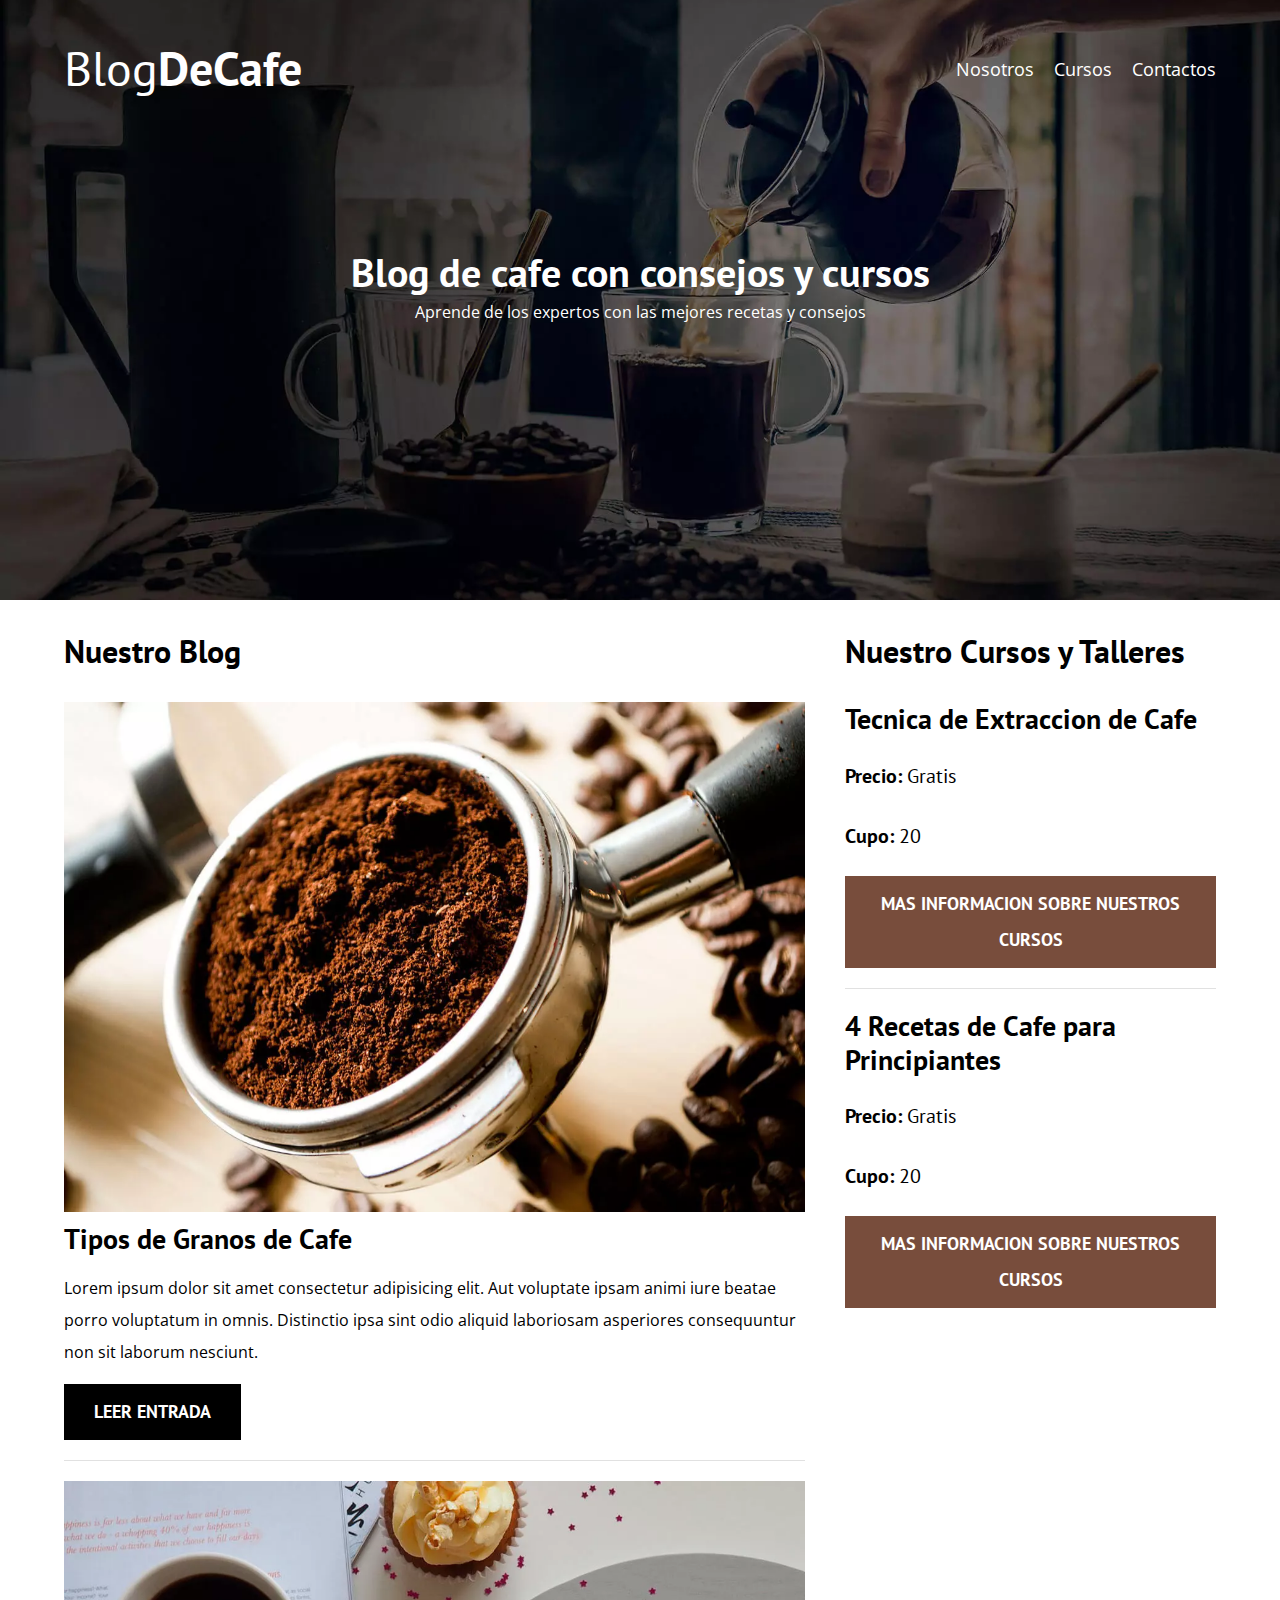
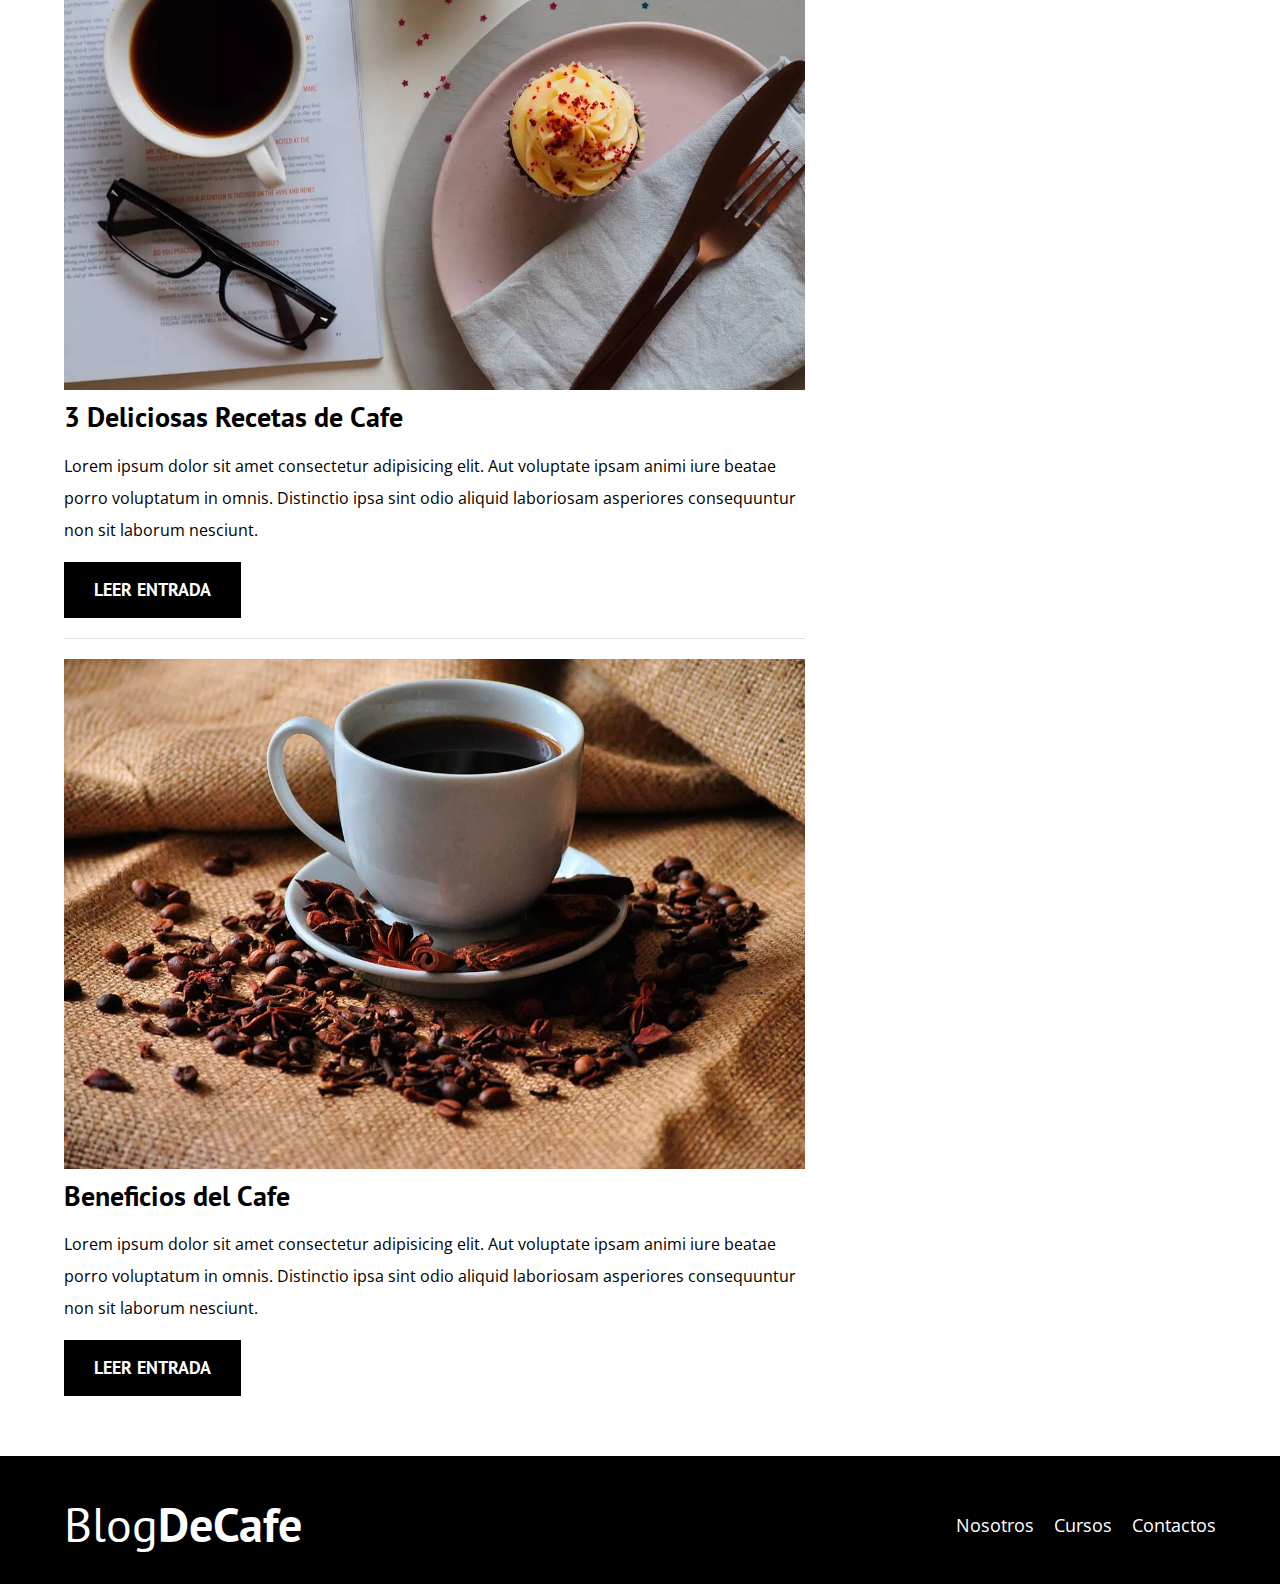
<file: index.html>
<!DOCTYPE html>
<html lang="en">
<head>
    <meta charset="UTF-8">
    <meta name="viewport" content="width=device-width, initial-scale=1.0">
    <meta name="description" content="Pagina web de blog de cafe">
    <!--Prefetch-->
    <link rel="prefetch" href="nosotros.html" as="document">
    <!--Preload-->
    <link rel="preload" href="css/normalize.css" as="style">
    <link rel="stylesheet" href="css/normalize.css">
    <!--Preload-->
    <link rel="preload" href="css/style.css" as="style">
    <link rel="stylesheet" href="css/style.css">
    <!--Preload-->
    <link rel="preload" href="https://fonts.googleapis.com/css2?family=Open+Sans:ital,wght@0,300..800;1,300..800&family=PT+Sans:wght@400;700&display=swap" crossorigin="crossorigin" as="font">
    <link href="https://fonts.googleapis.com/css2?family=Open+Sans:ital,wght@0,300..800;1,300..800&family=PT+Sans:wght@400;700&display=swap" rel="stylesheet">
    
    <title>BlogCafe</title>
</head>
<body>
    <header class="header">
        <div class="container">
            <div class="barra">
                <a href="index.html" class="logo">
                    <h1 class="logo__name no-margin text-center">Blog<span class="logo__bold">DeCafe</span></h1>
                </a>

                <nav class="nav">
                    <a href="nosotros.html" class="nav__link">Nosotros</a>
                    <a href="cursos.html" class="nav__link">Cursos</a>
                    <a href="contactos.html" class="nav__link">Contactos</a> 
                </nav>
            </div>
        </div>

        <div class="header__text">
            <h2 class="no-margin">Blog de cafe con consejos y cursos</h2>
            <p class="no-margin">Aprende de los expertos con las mejores recetas y consejos</p>
        </div>
    </header>    

    <div class="container container-main">
        <main class="blog">
            <h3>Nuestro Blog</h3>

            <article class="entrada">
                <div class="entrada__img">
                    <picture>
                        <source loading="lazy" srcset="img/blog1.webp" type="image/webp">
                        <img loading="lazy" src="img/blog1.jpg" alt="img blog">
                    </picture>                    
                </div>

                <div class="entrada__container">
                    <h4 class="no-margin">Tipos de Granos de Cafe</h4>
                    <p>Lorem ipsum dolor sit amet consectetur adipisicing elit. Aut voluptate ipsam animi iure beatae porro voluptatum in omnis. 
                        Distinctio ipsa sint odio aliquid laboriosam asperiores consequuntur non sit laborum nesciunt.</p>
                    <a href="entrada.html" class="button button--primary">Leer entrada</a>
                </div>
            </article>

            <article class="entrada">
                <div class="entrada__img">
                    <picture>
                        <source loading="lazy" srcset="img/blog2.webp" type="image/webp">
                        <img loading="lazy" src="img/blog2.jpg" alt="img blog">
                    </picture> 
                </div>

                <div class="entrada__container">
                    <h4 class="no-margin">3 Deliciosas Recetas de Cafe</h4>
                    <p>Lorem ipsum dolor sit amet consectetur adipisicing elit. Aut voluptate ipsam animi iure beatae porro voluptatum in omnis. 
                        Distinctio ipsa sint odio aliquid laboriosam asperiores consequuntur non sit laborum nesciunt.</p>
                    <a href="entrada.html" class="button button--primary">Leer entrada</a>
                </div>
            </article>

            <article class="entrada">
                <div class="entrada__img">
                    <picture>
                        <source loading="lazy" srcset="img/blog3.webp" type="image/webp">
                        <img loading="lazy" src="img/blog3.jpg" alt="img blog">
                    </picture> 
                </div>

                <div class="entrada__container">
                    <h4 class="no-margin">Beneficios del Cafe</h4>
                    <p>Lorem ipsum dolor sit amet consectetur adipisicing elit. Aut voluptate ipsam animi iure beatae porro voluptatum in omnis. 
                        Distinctio ipsa sint odio aliquid laboriosam asperiores consequuntur non sit laborum nesciunt.</p>
                    <a href="entrada.html" class="button button--primary">Leer entrada</a>
                </div>
            </article>
        </main>

        <aside class="sidebar">
            <h3>Nuestro Cursos y Talleres</h3>
            <ul class="cursos no-padding">
                <li class="widget-curso">
                    <h4 class="no-margin">Tecnica de Extraccion de Cafe</h4>
                    <p class="widget-curso__label">Precio:
                        <span class="widget-curso__info">Gratis</span>
                    </p>
                    <p class="widget-curso__label">Cupo:
                        <span class="widget-curso__info">20</span>
                    </p>
                    <a href="entrada.html" class="button button--secundary">Mas Informacion sobre nuestros cursos</a>
                </li>   
                
                <li class="widget-curso">
                    <h4 class="no-margin">4 Recetas de Cafe para Principiantes</h4>
                    <p class="widget-curso__label">Precio:
                        <span class="widget-curso__info">Gratis</span>
                    </p>
                    <p class="widget-curso__label">Cupo:
                        <span class="widget-curso__info">20</span>
                    </p>
                    <a href="entrada.html" class="button button--secundary">Mas Informacion sobre nuestros cursos</a>
                </li>  
            </ul>
        </aside>
    </div>

    <footer class="footer">
        <div class="container">
            <div class="barra">
                <a href="index.html" class="logo">
                    <h1 class="logo__name no-margin text-center">Blog<span class="logo__bold">DeCafe</span></h1>
                </a>

                <nav class="nav">
                    <a href="nosotros.html" class="nav__link">Nosotros</a>
                    <a href="cursos.html" class="nav__link">Cursos</a>
                    <a href="contactos.html" class="nav__link">Contactos</a> 
                </nav>
            </div>
        </div>
    </footer>
    <script src="js/modernize.js"></script>
</body>
</html>
</file>
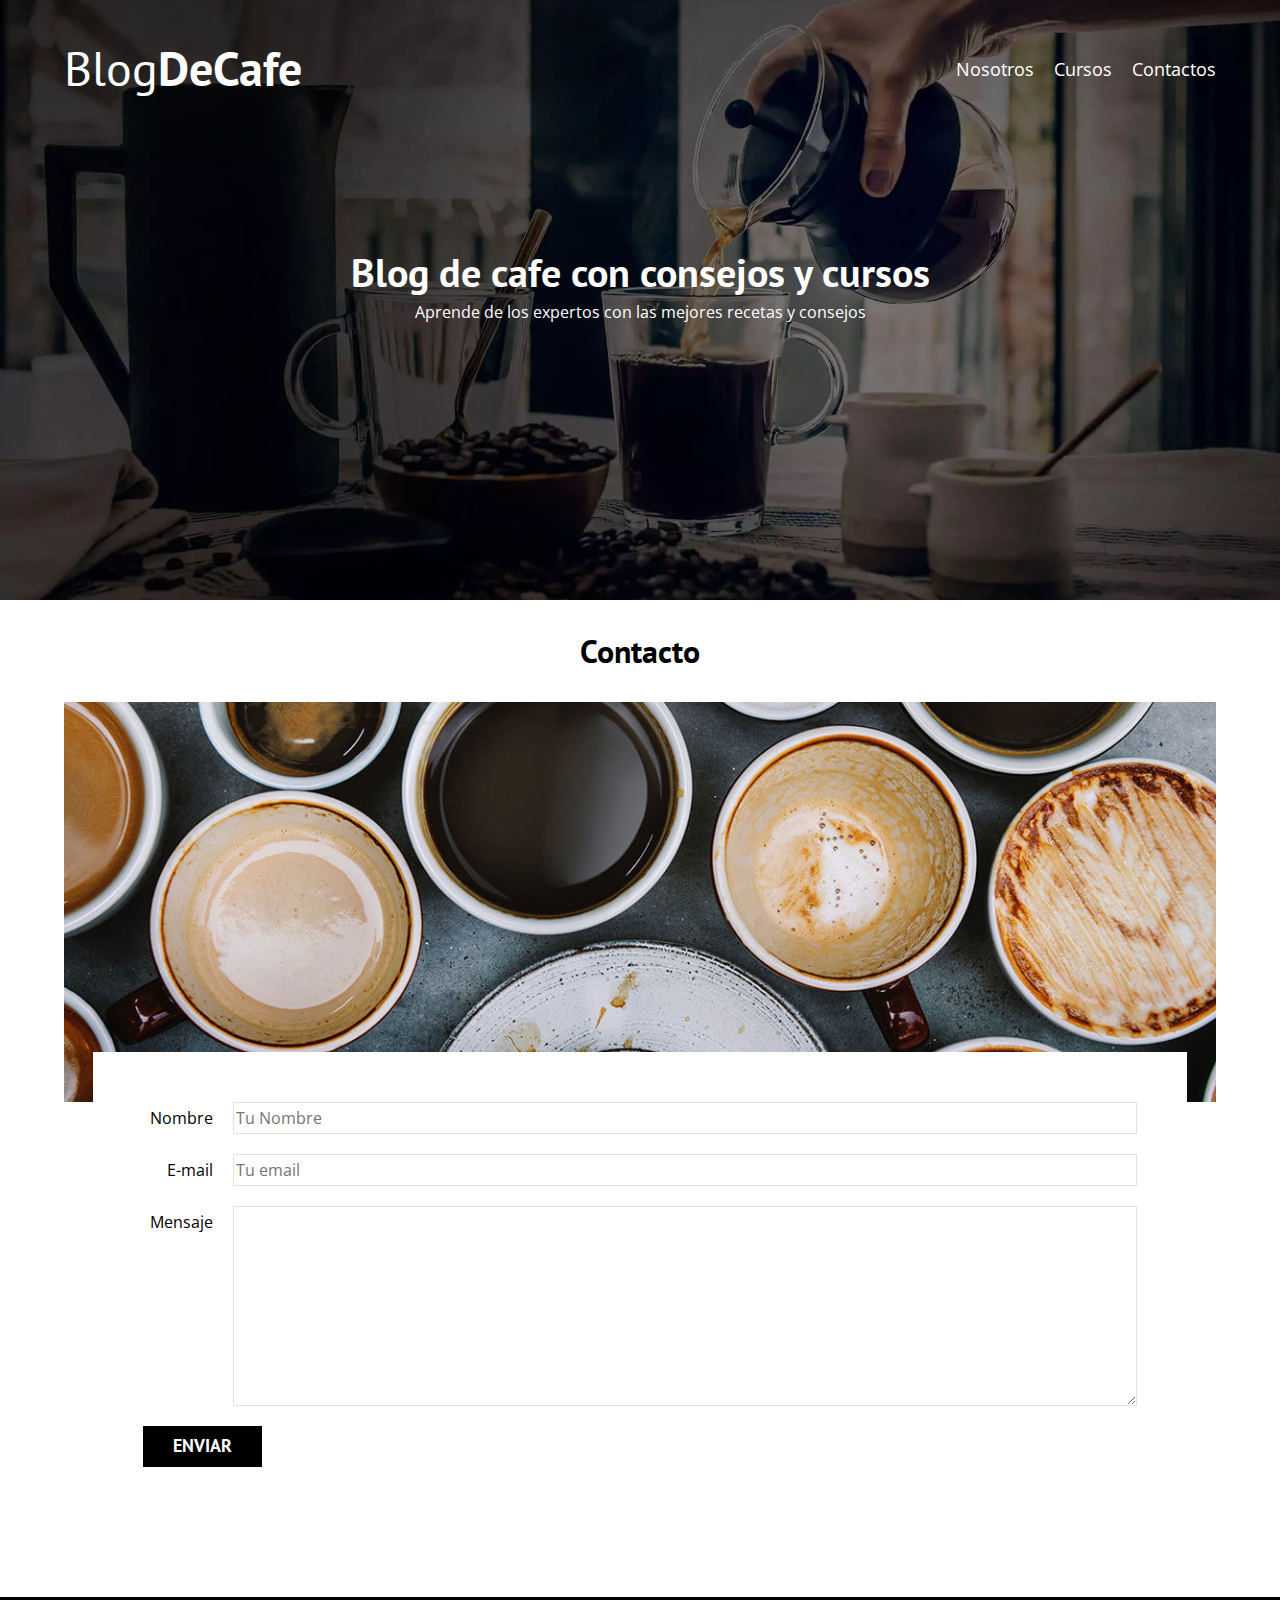
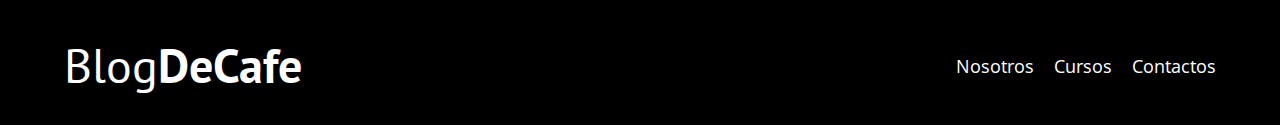
<file: contactos.html>
<!DOCTYPE html>
<html lang="en">
<head>
    <meta charset="UTF-8">
    <meta name="viewport" content="width=device-width, initial-scale=1.0">
    <link rel="stylesheet" href="css/normalize.css">
    <link rel="stylesheet" href="css/style.css">
    <link href="https://fonts.googleapis.com/css2?family=Open+Sans:ital,wght@0,300..800;1,300..800&family=PT+Sans:wght@400;700&display=swap" rel="stylesheet">
    <title>BlogCafe</title>
</head>
<body>
    <header class="header">
        <div class="container">
            <div class="barra">
                <a href="index.html" class="logo">
                    <h1 class="logo__name no-margin text-center">Blog<span class="logo__bold">DeCafe</span></h1>
                </a>

                <nav class="nav">
                    <a href="nosotros.html" class="nav__link">Nosotros</a>
                    <a href="cursos.html" class="nav__link">Cursos</a>
                    <a href="contactos.html" class="nav__link">Contactos</a> 
                </nav>
            </div>
        </div>

        <div class="header__text">
            <h2 class="no-margin">Blog de cafe con consejos y cursos</h2>
            <p class="no-margin">Aprende de los expertos con las mejores recetas y consejos</p>
        </div>
    </header>    

    <main class="container">
        <h3 class="text-center">Contacto</h3>
        <div class="contacto-bg"></div>
            <form class="form">
                <div class="campo">
                    <label class="campo__label" for="name">Nombre</label>
                    <input class="campo__field" type="text" placeholder="Tu Nombre" id="name">
                </div>

                <div class="campo">
                    <label class="campo__label" for="email">E-mail</label>
                    <input class="campo__field" type="email" placeholder="Tu email" id="email">
                </div>

                <div class="campo">
                    <label class="campo__label" for="mensaje">Mensaje</label>
                    <textarea class="campo__field campo__field--textarea" id="mensaje"></textarea>
                </div>

                <div class="campo">
                    <input type="submit" value="Enviar" class="button button--primary">                    
                </div>
    
            </form>
        
    </main>

    <footer class="footer">
        <div class="container">
            <div class="barra">
                <a href="index.html" class="logo">
                    <h1 class="logo__name no-margin text-center">Blog<span class="logo__bold">DeCafe</span></h1>
                </a>

                <nav class="nav">
                    <a href="nosotros.html" class="nav__link">Nosotros</a>
                    <a href="cursos.html" class="nav__link">Cursos</a>
                    <a href="contactos.html" class="nav__link">Contactos</a> 
                </nav>
            </div>
        </div>
    </footer>
    <script src="js/modernize.js"></script>
</body>
</html>
</file>
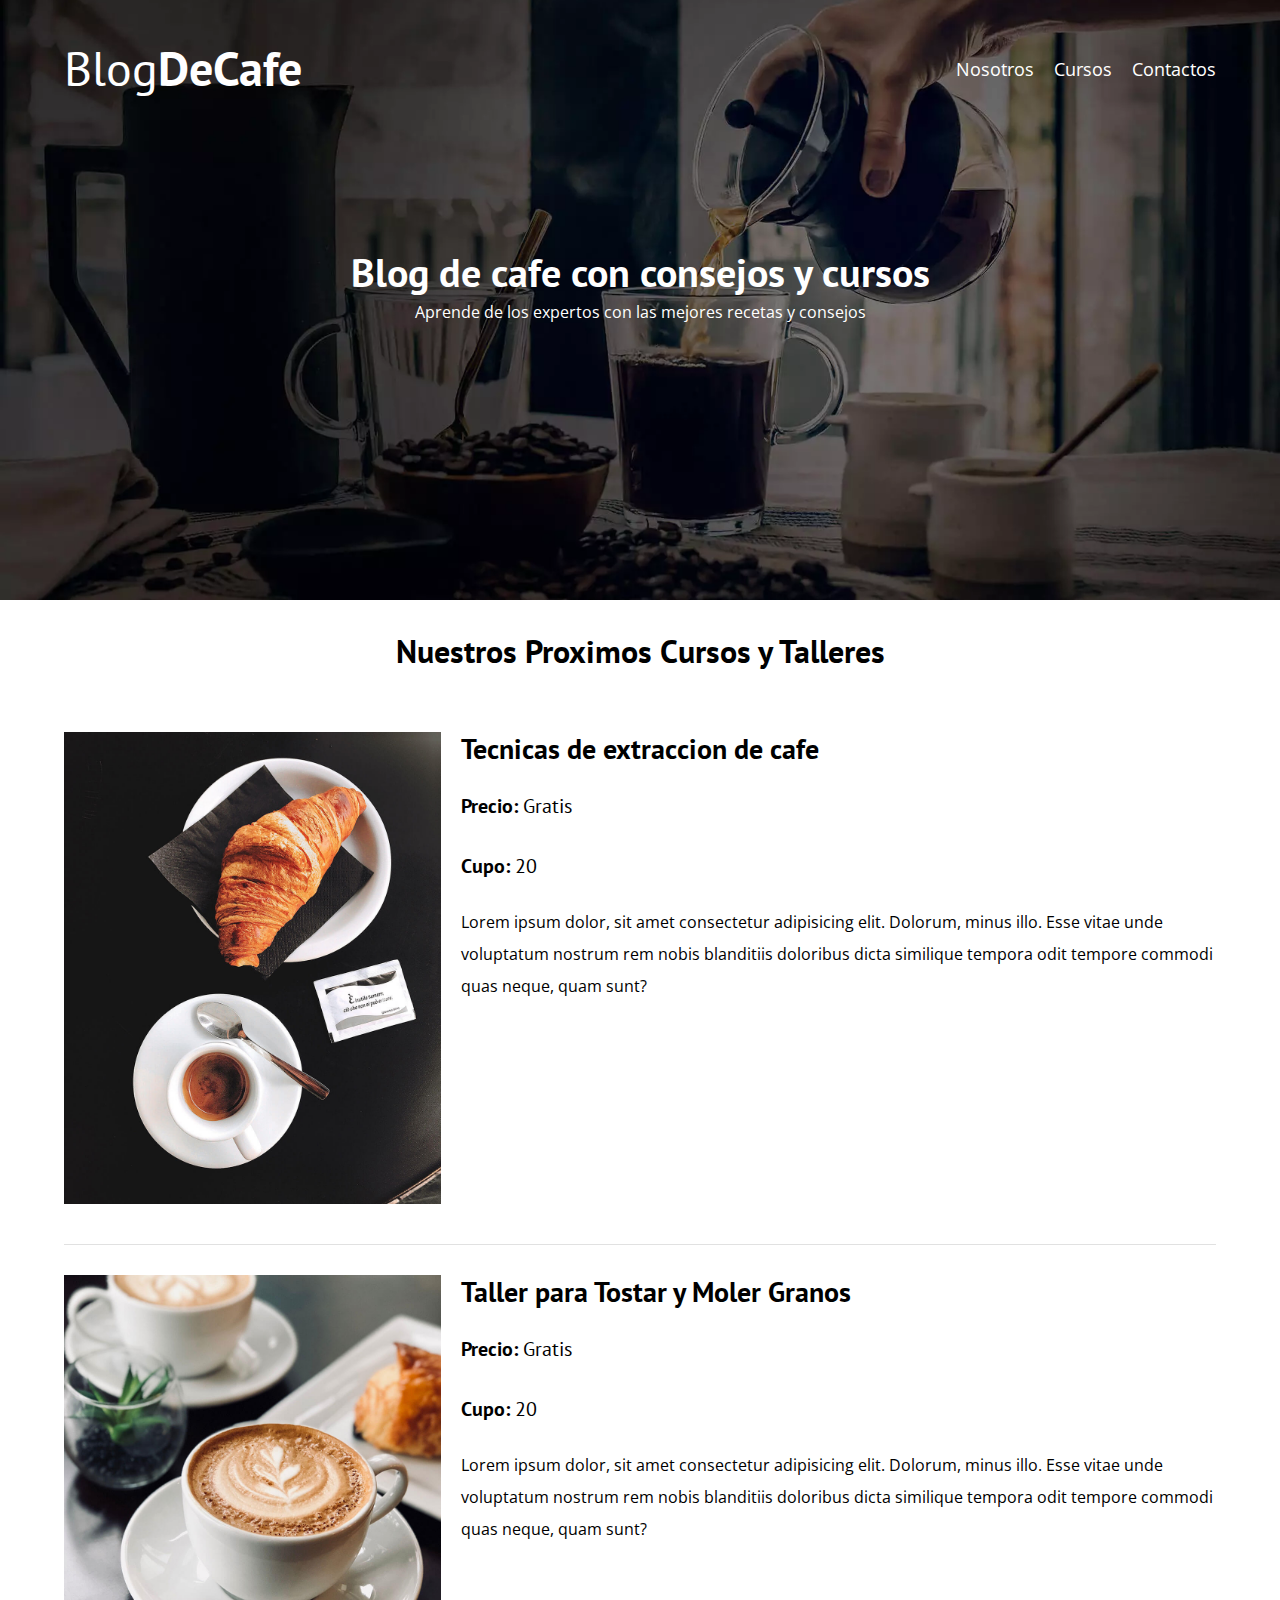
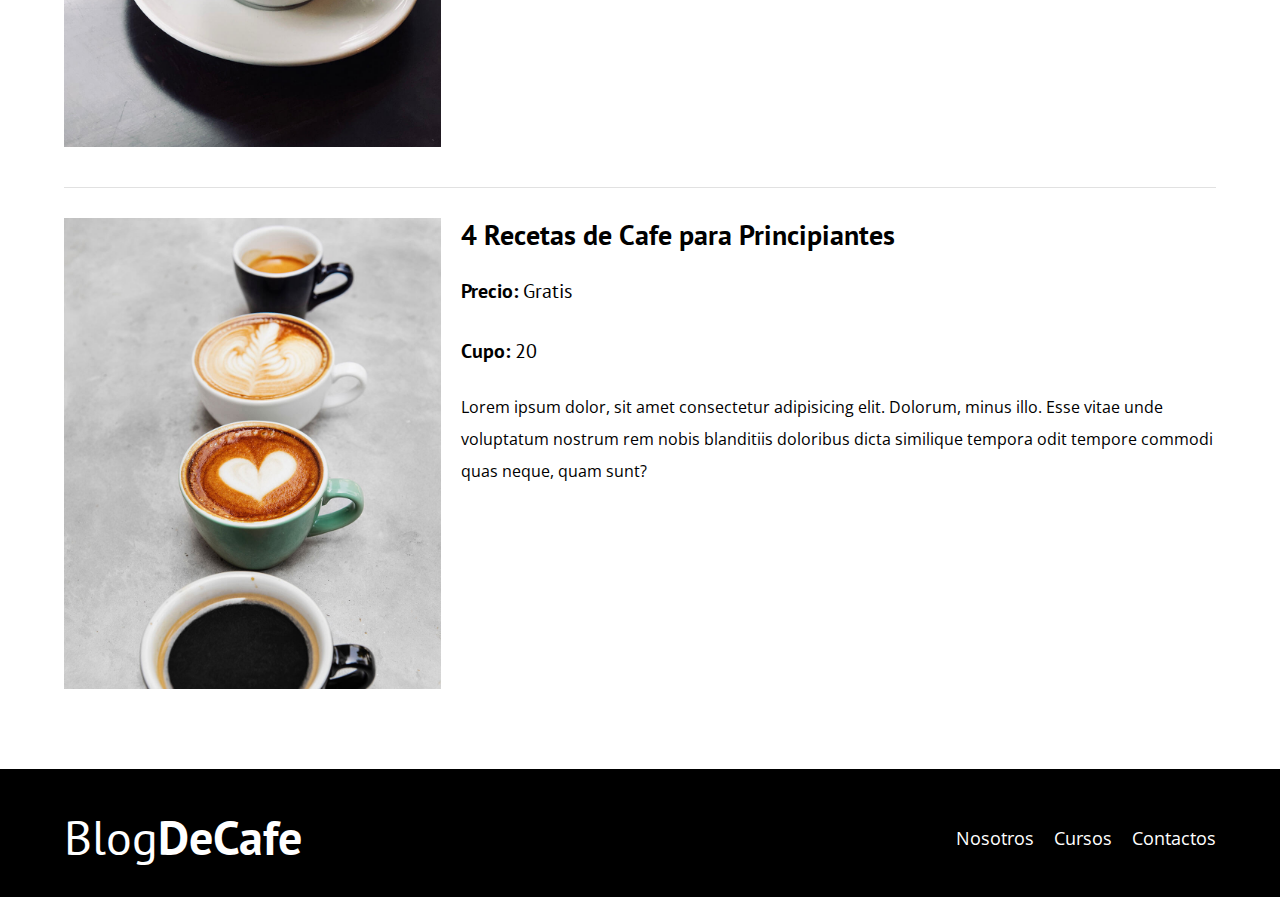
<file: cursos.html>
<!DOCTYPE html>
<html lang="en">
<head>
    <meta charset="UTF-8">
    <meta name="viewport" content="width=device-width, initial-scale=1.0">
    <link rel="stylesheet" href="css/normalize.css">
    <link rel="stylesheet" href="css/style.css">
    <link href="https://fonts.googleapis.com/css2?family=Open+Sans:ital,wght@0,300..800;1,300..800&family=PT+Sans:wght@400;700&display=swap" rel="stylesheet">
    <title>BlogCafe</title>
</head>
<body>
    <header class="header">
        <div class="container">
            <div class="barra">
                <a href="index.html" class="logo">
                    <h1 class="logo__name no-margin text-center">Blog<span class="logo__bold">DeCafe</span></h1>
                </a>

                <nav class="nav">
                    <a href="nosotros.html" class="nav__link">Nosotros</a>
                    <a href="cursos.html" class="nav__link">Cursos</a>
                    <a href="contactos.html" class="nav__link">Contactos</a> 
                </nav>
            </div>
        </div>

        <div class="header__text">
            <h2 class="no-margin">Blog de cafe con consejos y cursos</h2>
            <p class="no-margin">Aprende de los expertos con las mejores recetas y consejos</p>
        </div>
    </header>    

    <main class="container">
        <h3 class="text-center">Nuestros Proximos Cursos y Talleres</h3>
        <div class="curso">
            <div class="curso_img">
                <img src="img/curso1.jpg" alt="img curso">
            </div>

            <div class="curso__informacion">
                <h4 class="no-margin">Tecnicas de extraccion de cafe</h4>
                <p class="curso__label">Precio:
                    <span class="curso__info">Gratis</s>
                </p>
                <p class="curso__label">Cupo:
                    <span class="curso__info">20</span>
                </p>
                <p class="curso__description"> Lorem ipsum dolor, sit amet consectetur adipisicing elit. 
                    Dolorum, minus illo. Esse vitae unde voluptatum nostrum rem nobis blanditiis doloribus dicta similique tempora odit tempore commodi quas neque, quam sunt?</p>
            </div> <!--curso__informacion-->    
        </div> <!--.curso--> 

        <div class="curso">
            <div class="curso_img">
                <img src="img/curso2.jpg" alt="img curso">
            </div>

            <div class="curso__informacion">
                <h4 class="no-margin">Taller para Tostar y Moler Granos</h4>
                <p class="curso__label">Precio:
                    <span class="curso__info">Gratis</s>
                </p>
                <p class="curso__label">Cupo:
                    <span class="curso__info">20</span>
                </p>
                <p class="curso__description"> Lorem ipsum dolor, sit amet consectetur adipisicing elit. 
                    Dolorum, minus illo. Esse vitae unde voluptatum nostrum rem nobis blanditiis doloribus dicta similique tempora odit tempore commodi quas neque, quam sunt?</p>
            </div> <!--curso__informacion-->    
        </div> <!--.curso--> 

        <div class="curso">
            <div class="curso_img">
                <img src="img/curso3.jpg" alt="img curso">
            </div>

            <div class="curso__informacion">
                <h4 class="no-margin">4 Recetas de Cafe para Principiantes</h4>
                <p class="curso__label">Precio:
                    <span class="curso__info">Gratis</s>
                </p>
                <p class="curso__label">Cupo:
                    <span class="curso__info">20</span>
                </p>
                <p class="curso__description"> Lorem ipsum dolor, sit amet consectetur adipisicing elit. 
                    Dolorum, minus illo. Esse vitae unde voluptatum nostrum rem nobis blanditiis doloribus dicta similique tempora odit tempore commodi quas neque, quam sunt?</p>
            </div> <!--.curso__informacion-->    
        </div> <!--.curso--> 
    </main>

    <footer class="footer">
        <div class="container">
            <div class="barra">
                <a href="index.html" class="logo">
                    <h1 class="logo__name no-margin text-center">Blog<span class="logo__bold">DeCafe</span></h1>
                </a>

                <nav class="nav">
                    <a href="nosotros.html" class="nav__link">Nosotros</a>
                    <a href="cursos.html" class="nav__link">Cursos</a>
                    <a href="contactos.html" class="nav__link">Contactos</a> 
                </nav>
            </div>
        </div>
    </footer>
    <script src="js/modernize.js"></script>
</body>
</html>
</file>
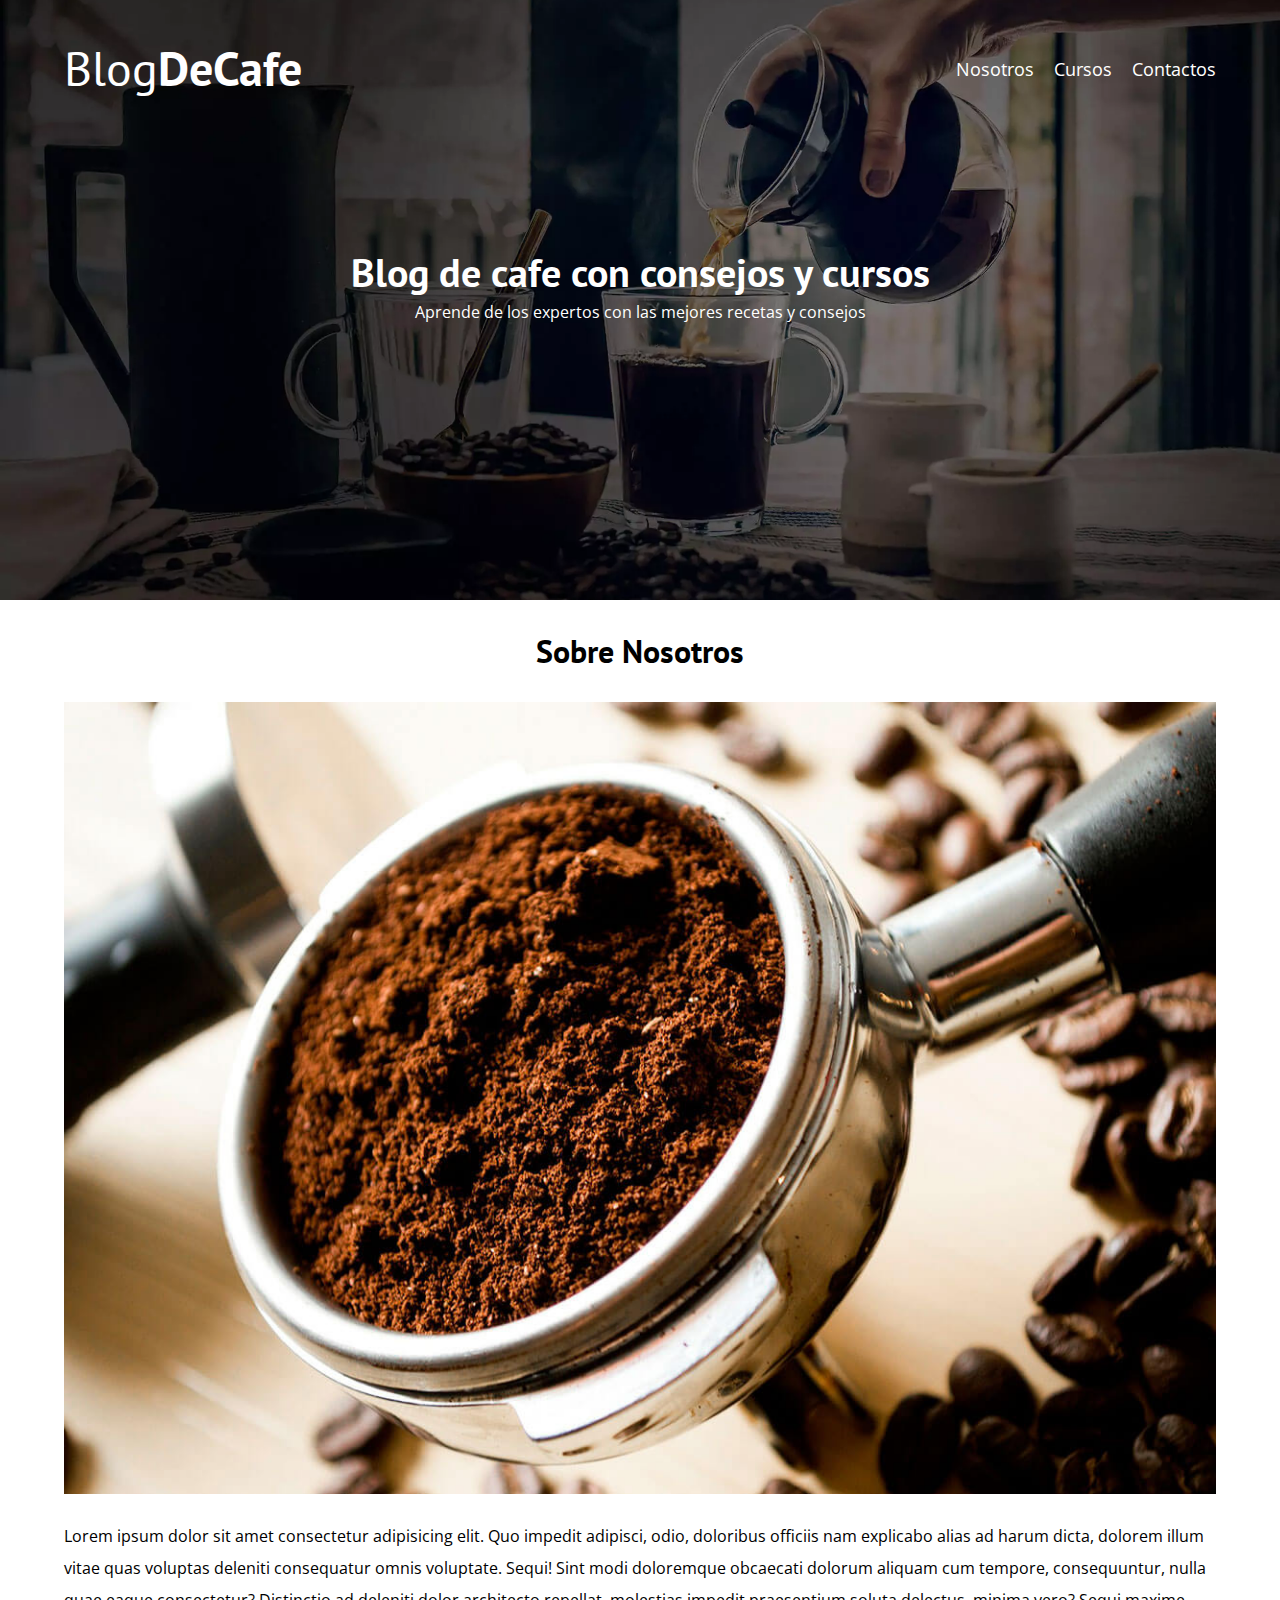
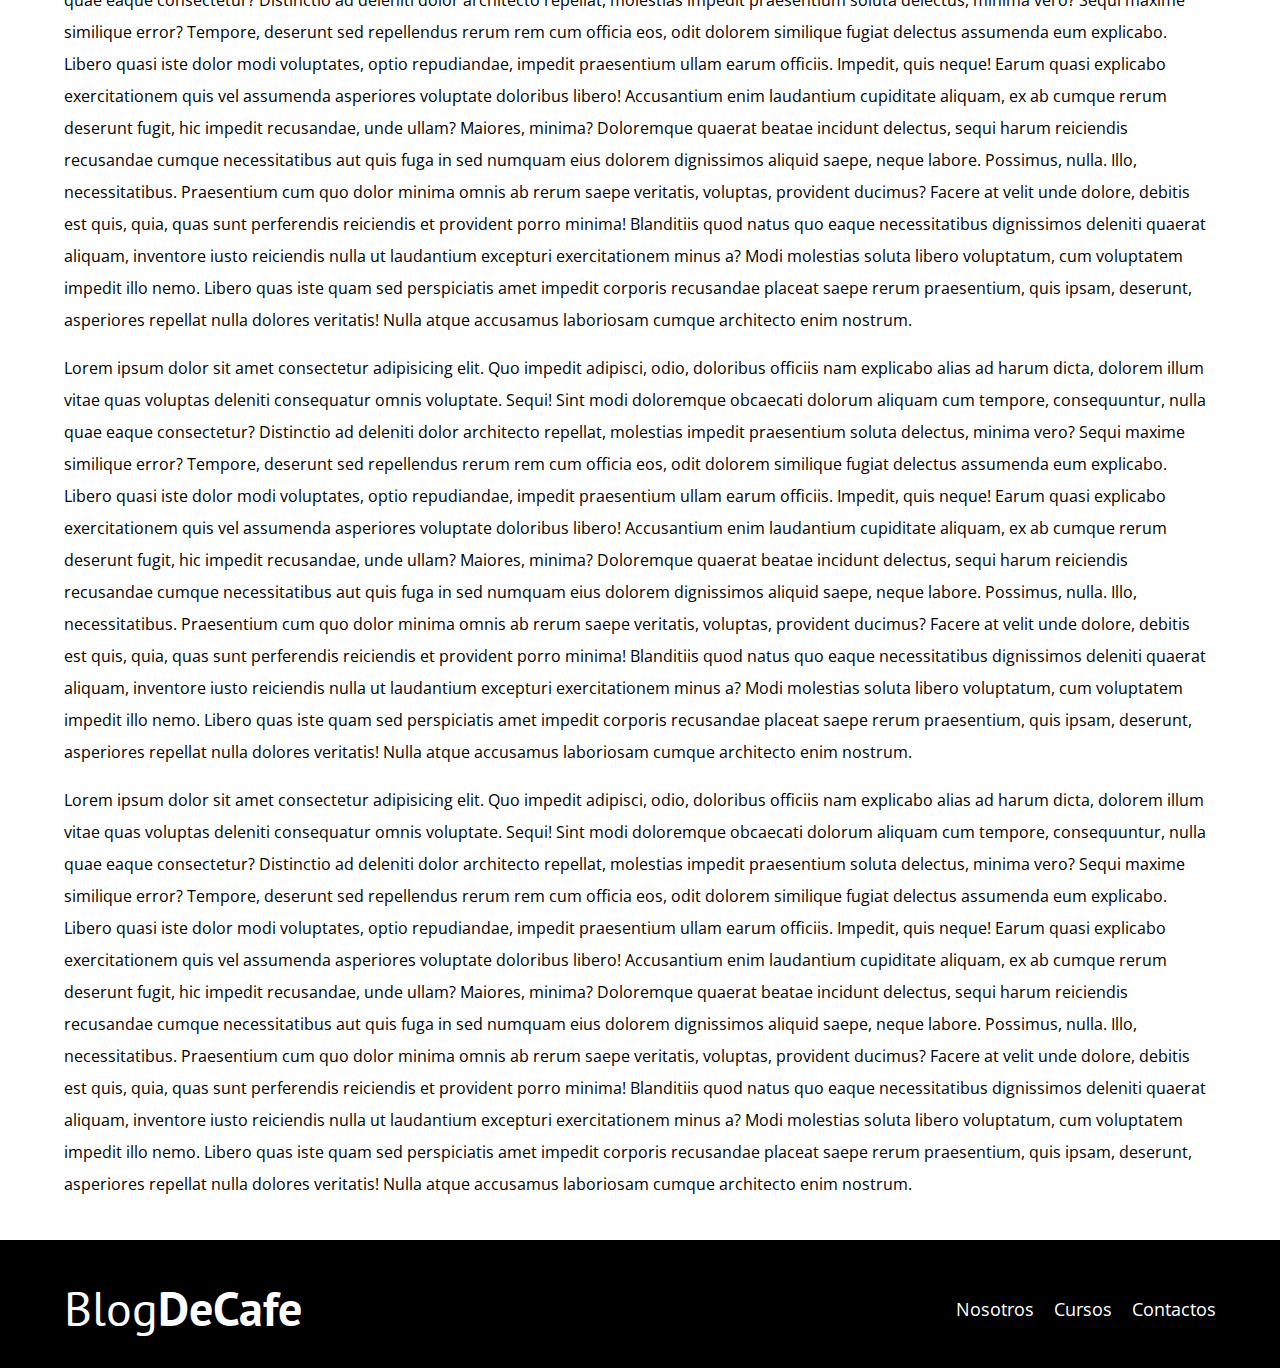
<file: entrada.html>
<!DOCTYPE html>
<html lang="en">
<head>
    <meta charset="UTF-8">
    <meta name="viewport" content="width=device-width, initial-scale=1.0">
    <link rel="stylesheet" href="css/normalize.css">
    <link rel="stylesheet" href="css/style.css">
    <link href="https://fonts.googleapis.com/css2?family=Open+Sans:ital,wght@0,300..800;1,300..800&family=PT+Sans:wght@400;700&display=swap" rel="stylesheet">
    <title>BlogCafe</title>
</head>
<body>
    <header class="header">
        <div class="container">
            <div class="barra">
                <a href="index.html" class="logo">
                    <h1 class="logo__name no-margin text-center">Blog<span class="logo__bold">DeCafe</span></h1>
                </a>

                <nav class="nav">
                    <a href="nosotros.html" class="nav__link">Nosotros</a>
                    <a href="cursos.html" class="nav__link">Cursos</a>
                    <a href="contactos.html" class="nav__link">Contactos</a> 
                </nav>
            </div>
        </div>

        <div class="header__text">
            <h2 class="no-margin">Blog de cafe con consejos y cursos</h2>
            <p class="no-margin">Aprende de los expertos con las mejores recetas y consejos</p>
        </div>
    </header>    

    <main class="container">
        <h3 class="text-center">Sobre Nosotros</h3>
        <img src="img/blog1.jpg" alt="img blog">
        <p>Lorem ipsum dolor sit amet consectetur adipisicing elit. Quo impedit adipisci, odio, doloribus officiis nam explicabo alias ad harum dicta, dolorem illum vitae quas voluptas deleniti consequatur omnis voluptate. Sequi!
            Sint modi doloremque obcaecati dolorum aliquam cum tempore, consequuntur, nulla quae eaque consectetur? Distinctio ad deleniti dolor architecto repellat, molestias impedit praesentium soluta delectus, minima vero? Sequi maxime similique error?
            Tempore, deserunt sed repellendus rerum rem cum officia eos, odit dolorem similique fugiat delectus assumenda eum explicabo. Libero quasi iste dolor modi voluptates, optio repudiandae, impedit praesentium ullam earum officiis.
            Impedit, quis neque! Earum quasi explicabo exercitationem quis vel assumenda asperiores voluptate doloribus libero! Accusantium enim laudantium cupiditate aliquam, ex ab cumque rerum deserunt fugit, hic impedit recusandae, unde ullam?
            Maiores, minima? Doloremque quaerat beatae incidunt delectus, sequi harum reiciendis recusandae cumque necessitatibus aut quis fuga in sed numquam eius dolorem dignissimos aliquid saepe, neque labore. Possimus, nulla. Illo, necessitatibus.
            Praesentium cum quo dolor minima omnis ab rerum saepe veritatis, voluptas, provident ducimus? Facere at velit unde dolore, debitis est quis, quia, quas sunt perferendis reiciendis et provident porro minima!
            Blanditiis quod natus quo eaque necessitatibus dignissimos deleniti quaerat aliquam, inventore iusto reiciendis nulla ut laudantium excepturi exercitationem minus a? Modi molestias soluta libero voluptatum, cum voluptatem impedit illo nemo.
            Libero quas iste quam sed perspiciatis amet impedit corporis recusandae placeat saepe rerum praesentium, quis ipsam, deserunt, asperiores repellat nulla dolores veritatis! Nulla atque accusamus laboriosam cumque architecto enim nostrum.
        </p>
        <p>Lorem ipsum dolor sit amet consectetur adipisicing elit. Quo impedit adipisci, odio, doloribus officiis nam explicabo alias ad harum dicta, dolorem illum vitae quas voluptas deleniti consequatur omnis voluptate. Sequi!
            Sint modi doloremque obcaecati dolorum aliquam cum tempore, consequuntur, nulla quae eaque consectetur? Distinctio ad deleniti dolor architecto repellat, molestias impedit praesentium soluta delectus, minima vero? Sequi maxime similique error?
            Tempore, deserunt sed repellendus rerum rem cum officia eos, odit dolorem similique fugiat delectus assumenda eum explicabo. Libero quasi iste dolor modi voluptates, optio repudiandae, impedit praesentium ullam earum officiis.
            Impedit, quis neque! Earum quasi explicabo exercitationem quis vel assumenda asperiores voluptate doloribus libero! Accusantium enim laudantium cupiditate aliquam, ex ab cumque rerum deserunt fugit, hic impedit recusandae, unde ullam?
            Maiores, minima? Doloremque quaerat beatae incidunt delectus, sequi harum reiciendis recusandae cumque necessitatibus aut quis fuga in sed numquam eius dolorem dignissimos aliquid saepe, neque labore. Possimus, nulla. Illo, necessitatibus.
            Praesentium cum quo dolor minima omnis ab rerum saepe veritatis, voluptas, provident ducimus? Facere at velit unde dolore, debitis est quis, quia, quas sunt perferendis reiciendis et provident porro minima!
            Blanditiis quod natus quo eaque necessitatibus dignissimos deleniti quaerat aliquam, inventore iusto reiciendis nulla ut laudantium excepturi exercitationem minus a? Modi molestias soluta libero voluptatum, cum voluptatem impedit illo nemo.
            Libero quas iste quam sed perspiciatis amet impedit corporis recusandae placeat saepe rerum praesentium, quis ipsam, deserunt, asperiores repellat nulla dolores veritatis! Nulla atque accusamus laboriosam cumque architecto enim nostrum.
        </p>
        <p>Lorem ipsum dolor sit amet consectetur adipisicing elit. Quo impedit adipisci, odio, doloribus officiis nam explicabo alias ad harum dicta, dolorem illum vitae quas voluptas deleniti consequatur omnis voluptate. Sequi!
            Sint modi doloremque obcaecati dolorum aliquam cum tempore, consequuntur, nulla quae eaque consectetur? Distinctio ad deleniti dolor architecto repellat, molestias impedit praesentium soluta delectus, minima vero? Sequi maxime similique error?
            Tempore, deserunt sed repellendus rerum rem cum officia eos, odit dolorem similique fugiat delectus assumenda eum explicabo. Libero quasi iste dolor modi voluptates, optio repudiandae, impedit praesentium ullam earum officiis.
            Impedit, quis neque! Earum quasi explicabo exercitationem quis vel assumenda asperiores voluptate doloribus libero! Accusantium enim laudantium cupiditate aliquam, ex ab cumque rerum deserunt fugit, hic impedit recusandae, unde ullam?
            Maiores, minima? Doloremque quaerat beatae incidunt delectus, sequi harum reiciendis recusandae cumque necessitatibus aut quis fuga in sed numquam eius dolorem dignissimos aliquid saepe, neque labore. Possimus, nulla. Illo, necessitatibus.
            Praesentium cum quo dolor minima omnis ab rerum saepe veritatis, voluptas, provident ducimus? Facere at velit unde dolore, debitis est quis, quia, quas sunt perferendis reiciendis et provident porro minima!
            Blanditiis quod natus quo eaque necessitatibus dignissimos deleniti quaerat aliquam, inventore iusto reiciendis nulla ut laudantium excepturi exercitationem minus a? Modi molestias soluta libero voluptatum, cum voluptatem impedit illo nemo.
            Libero quas iste quam sed perspiciatis amet impedit corporis recusandae placeat saepe rerum praesentium, quis ipsam, deserunt, asperiores repellat nulla dolores veritatis! Nulla atque accusamus laboriosam cumque architecto enim nostrum.
        </p>
    </main>

    <footer class="footer">
        <div class="container">
            <div class="barra">
                <a href="index.html" class="logo">
                    <h1 class="logo__name no-margin text-center">Blog<span class="logo__bold">DeCafe</span></h1>
                </a>

                <nav class="nav">
                    <a href="nosotros.html" class="nav__link">Nosotros</a>
                    <a href="cursos.html" class="nav__link">Cursos</a>
                    <a href="contactos.html" class="nav__link">Contactos</a> 
                </nav>
            </div>
        </div>
    </footer>
    <script src="js/modernize.js"></script>
</body>
</html>
</file>
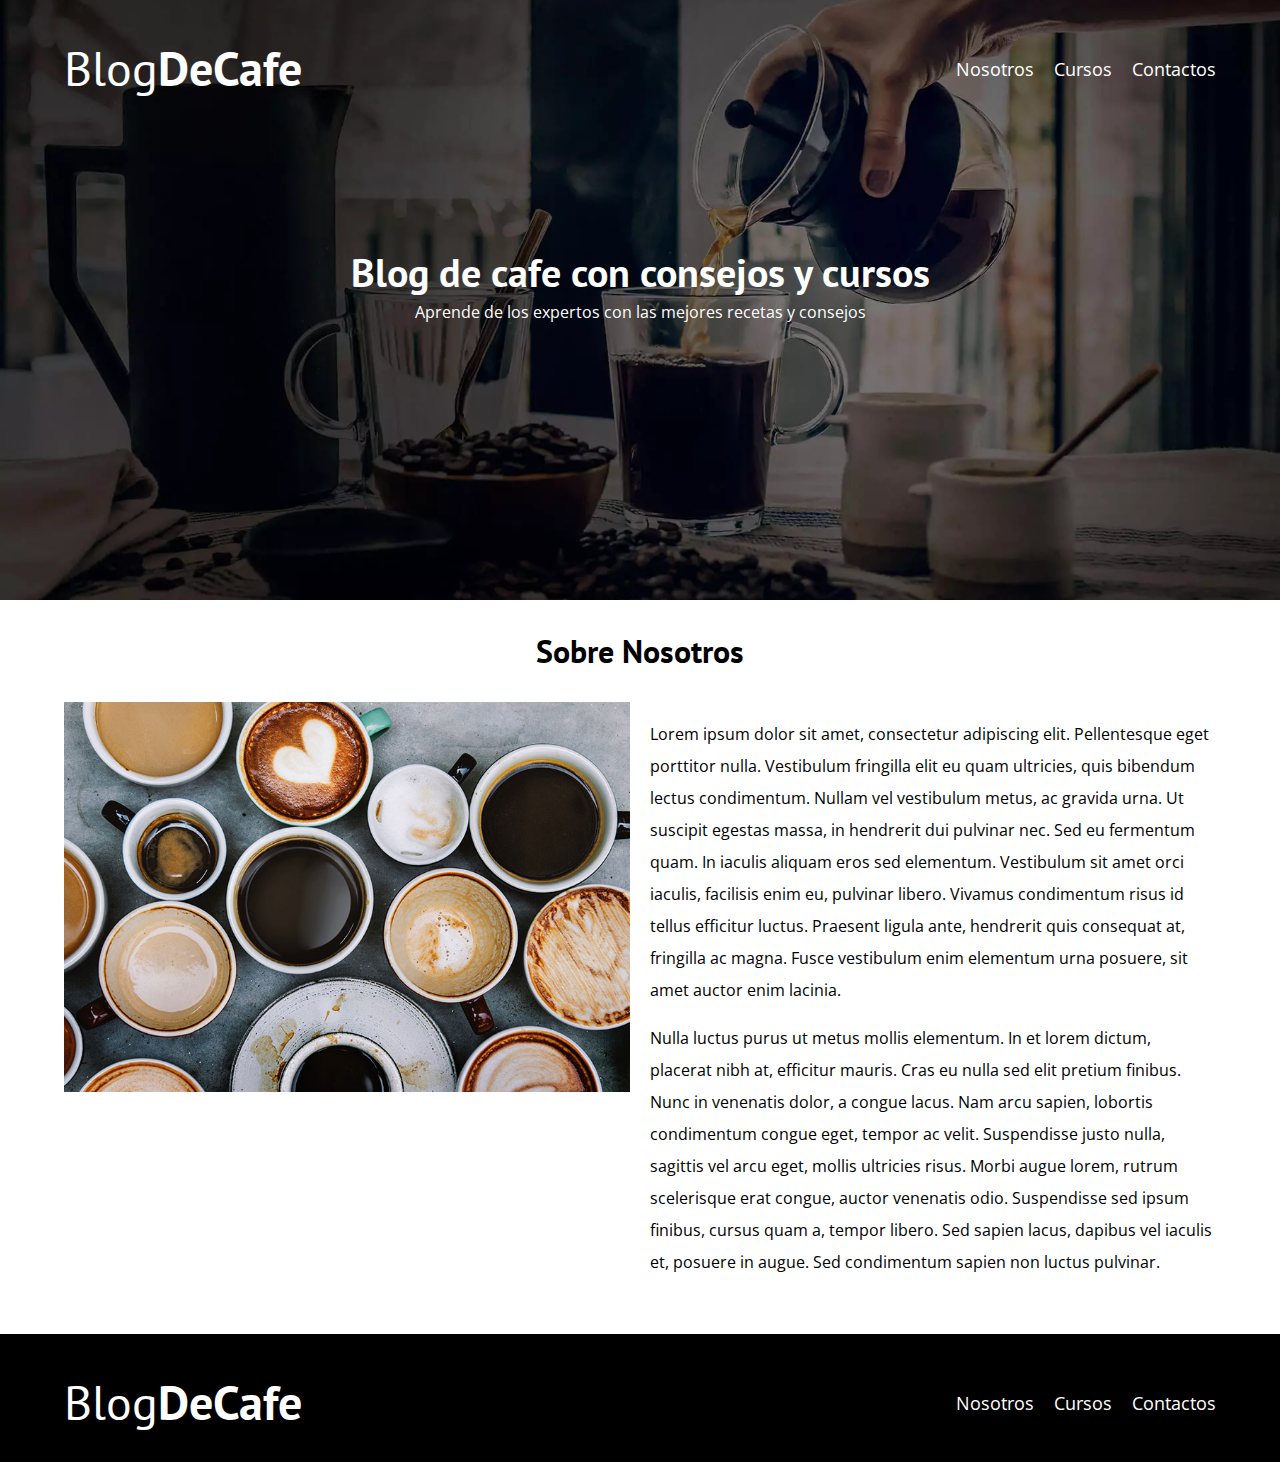
<file: nosotros.html>
<!DOCTYPE html>
<html lang="en">
<head>
    <meta charset="UTF-8">
    <meta name="viewport" content="width=device-width, initial-scale=1.0">
    <link rel="stylesheet" href="css/normalize.css">
    <link rel="stylesheet" href="css/style.css">
    <link href="https://fonts.googleapis.com/css2?family=Open+Sans:ital,wght@0,300..800;1,300..800&family=PT+Sans:wght@400;700&display=swap" rel="stylesheet">
    <title>BlogCafe</title>
</head>
<body>
    <header class="header">
        <div class="container">
            <div class="barra">
                <a href="index.html" class="logo">
                    <h1 class="logo__name no-margin text-center">Blog<span class="logo__bold">DeCafe</span></h1>
                </a>

                <nav class="nav">
                    <a href="nosotros.html" class="nav__link">Nosotros</a>
                    <a href="cursos.html" class="nav__link">Cursos</a>
                    <a href="contactos.html" class="nav__link">Contactos</a> 
                </nav>
            </div>
        </div>

        <div class="header__text">
            <h2 class="no-margin">Blog de cafe con consejos y cursos</h2>
            <p class="no-margin">Aprende de los expertos con las mejores recetas y consejos</p>
        </div>
    </header>    

    <main class="container">
        <h3 class="text-center">Sobre Nosotros</h3>
        <div class="sobre-nosotros">
            <div class="sobres-nosotros__img">
                <img src="img/nosotros.jpg" alt="img nosotros">
            </div>

            <div class="sobre-nosotros__text">
                <p>Lorem ipsum dolor sit amet, consectetur adipiscing elit. Pellentesque eget porttitor nulla. Vestibulum fringilla elit eu quam ultricies, quis bibendum lectus condimentum. 
                    Nullam vel vestibulum metus, ac gravida urna. Ut suscipit egestas massa, in hendrerit dui pulvinar nec. Sed eu fermentum quam. In iaculis aliquam eros sed elementum. 
                    Vestibulum sit amet orci iaculis, facilisis enim eu, pulvinar libero. Vivamus condimentum risus id tellus efficitur luctus. Praesent ligula ante, hendrerit quis consequat at, fringilla ac magna. 
                    Fusce vestibulum enim elementum urna posuere, sit amet auctor enim lacinia.
                </p>
                <p>Nulla luctus purus ut metus mollis elementum. In et lorem dictum, placerat nibh at, efficitur mauris. Cras eu nulla sed elit pretium finibus. Nunc in venenatis dolor, a congue lacus. 
                    Nam arcu sapien, lobortis condimentum congue eget, tempor ac velit. Suspendisse justo nulla, sagittis vel arcu eget, mollis ultricies risus. Morbi augue lorem, rutrum scelerisque erat congue, auctor venenatis odio. 
                    Suspendisse sed ipsum finibus, cursus quam a, tempor libero. Sed sapien lacus, dapibus vel iaculis et, posuere in augue. Sed condimentum sapien non luctus pulvinar.
                </p>
            </div>
        </div>
    </main>

    <footer class="footer">
        <div class="container">
            <div class="barra">
                <a href="index.html" class="logo">
                    <h1 class="logo__name no-margin text-center">Blog<span class="logo__bold">DeCafe</span></h1>
                </a>

                <nav class="nav">
                    <a href="nosotros.html" class="nav__link">Nosotros</a>
                    <a href="cursos.html" class="nav__link">Cursos</a>
                    <a href="contactos.html" class="nav__link">Contactos</a> 
                </nav>
            </div>
        </div>
    </footer>
    <script src="js/modernize.js"></script>
</body>
</html>
</file>
<file: css/style.css>
:root {
    --fontHeading: 'PT Sans', sans-serif;
    --fontParagraph: 'Open Sans', sans-serif;
    --primary: #784d3c;
    --white: #ffffff;
    --black: #000000;
    --gris: #e1e1e1;
}

html {
    box-sizing: border-box;
    font-size: 62.5%; /*1rem = 10px*/
}

*, *:before, *:after {
    box-sizing: inherit;
}

body {
    font-family: var(--fontParagraph);
    font-size: 1.6rem;
    line-height: 2;
}

/* Globales*/
.container {
    width: min(90%, 120rem);
    margin: 0 auto;
}

a {
    text-decoration: none;
}

h1, h2, h3, h4 {
    font-family: var(--fontHeading);
    line-height: 1.2;
}

h1 {
    font-size: 4.8rem;
}

h2 {
    font-size: 4rem;
}

h3 {
    font-size: 3.2rem;
}

h4 {
    font-size: 2.8rem;
}

img {
    max-width: 100%;
}

/* Utilidades*/
.no-margin {
    margin: 0;
}

.no-padding {
    padding: 0;
}

.text-center {
    text-align: center;
}

/* header*/
.webp .header {
    background-image: url(../img/banner.webp);
}
.no-webp .header {
    background-image: url(../img/banner.jpg);
}

.header {
    height: 60rem;
    background-size: cover;
    background-repeat: no-repeat;
    background-position: center center;
}

.header__text {
    text-align: center;
    color: var(--white);
    margin-top: 5rem;
}

.barra {
    padding-top: 4rem;
}

.logo {
    color: var(--white);
}

.logo__name {
    font-weight: 400;
}

.logo__bold {
    font-weight: 700;
}

.nav__link {
    display: block;
    text-align: center;
    font-size: 1.8rem;
    color: var(--white);
}

.entrada {
    border-bottom: 1px solid var(--gris);
    margin-bottom: 2rem;
}

.entrada:last-of-type {
    border: none;
    margin-bottom: 0;
}

.button {
    display: block;
    font-family: var(--fontHeading);
    color: var(--white);
    text-align: center;
    padding: 1rem 3rem;
    font-size: 1.8rem;
    text-transform: uppercase;
    font-weight: 700;
    margin-bottom: 2rem;
    border: none;
}

.button:hover {
    cursor: pointer;
}

.button--primary {
    background-color: var(--black);
}

.button--secundary {
    background-color: var(--primary);
}

.cursos {
    list-style: none;
}

.widget-curso {
    border-bottom: 1px solid var(--gris);
    margin-bottom: 2rem;    
}

.widget-curso:last-of-type {
    border-bottom: none;
    margin-bottom: 0;    
}

.widget-curso__label,
.curso__label {
    font-family: var(--fontHeading);
    font-weight: bold;
}

.widget-curso__info,
.curso__info {
    font-weight: normal;
}

.widget-curso__label,
.widget-curso__info,
.curso__label,
.curso__info {
    font-size: 2rem;
}

.footer {
    background-color: var(--black);
    padding-bottom: 3rem;
    margin-top: 4rem;
}

.curso {
    padding: 3rem 0;
    border-bottom: 1px solid var(--gris);
}

.curso:last-of-type {
    border-bottom: none;
}

/* Contacto*/
.contacto-bg {
    background-image: url(../img/contacto.jpg);
    height: 40rem;
    background-size: cover;
    background-repeat: no-repeat;
}

.form {
    background-color: var(--white);
    margin: -5rem auto 0 auto;
    width: 95%;
    padding: 5rem;
}

.campo {
    display: flex;
    margin-bottom: 2rem;
}

.campo__label {
    flex: 0 0 9rem;
    text-align: right;
    padding-right: 2rem;
}

.campo__field {
    flex: 1;
    border: 1px solid var(--gris);
}

.campo__field--textarea {
    height: 20rem;
}

/* Media Query*/
@media (min-width: 768px) {
    .barra {
        display: flex;
        justify-content: space-between;
        align-items: center;
    }
    
    .nav {
        display: flex;
        gap: 2rem;
    }
    
    .header__text {
        margin-top: 15rem;
    }
    
    .container-main {
        display: grid;
        grid-template-columns: 2fr 1fr;
        column-gap: 4rem;
    }
    
    .button {
        display: inline-block;     
    }
    
    /*Sobre Nosotros*/
    .sobre-nosotros {
        display: grid;
        grid-template-columns: repeat(2, 1fr);
        column-gap: 2rem;
    }

    .curso {
        display: grid;
        grid-template-columns: 1fr 2fr;
        column-gap: 2rem;
    }
}
</file>
